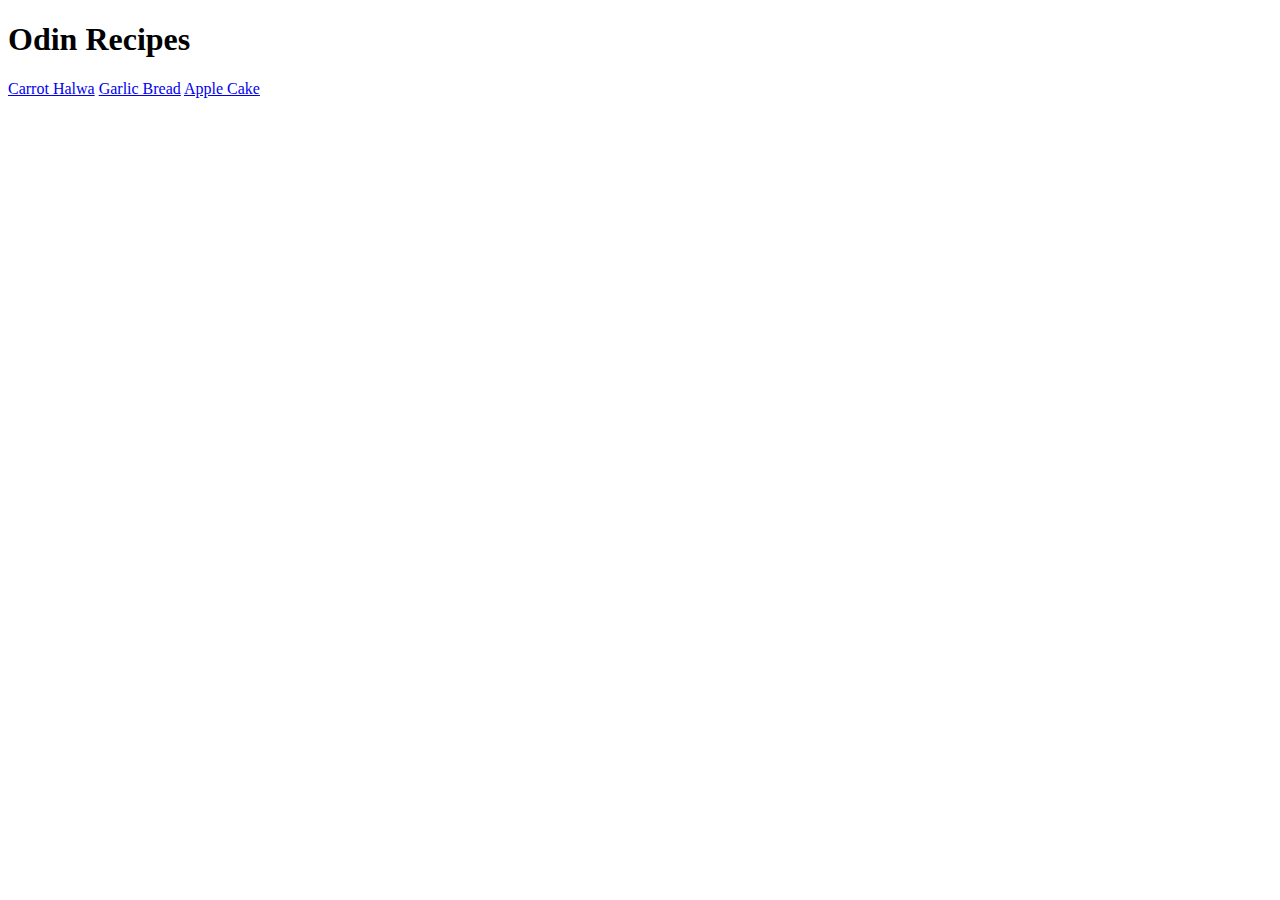
<file: index.html>
<!DOCTYPE html>
<html lang="en">
    <head>
        <meta charset="utf-8">
        <title></title>
    </head>
    <body>
        <h1>Odin Recipes</h1>
        <a href="recipes/carrot-halwa.html">Carrot Halwa</a>
        <a href="recipes/garlic-bread.html">Garlic Bread</a>
        <a href="recipes/apple-cake.html">Apple Cake</a>

    </body>
</html>
</file>
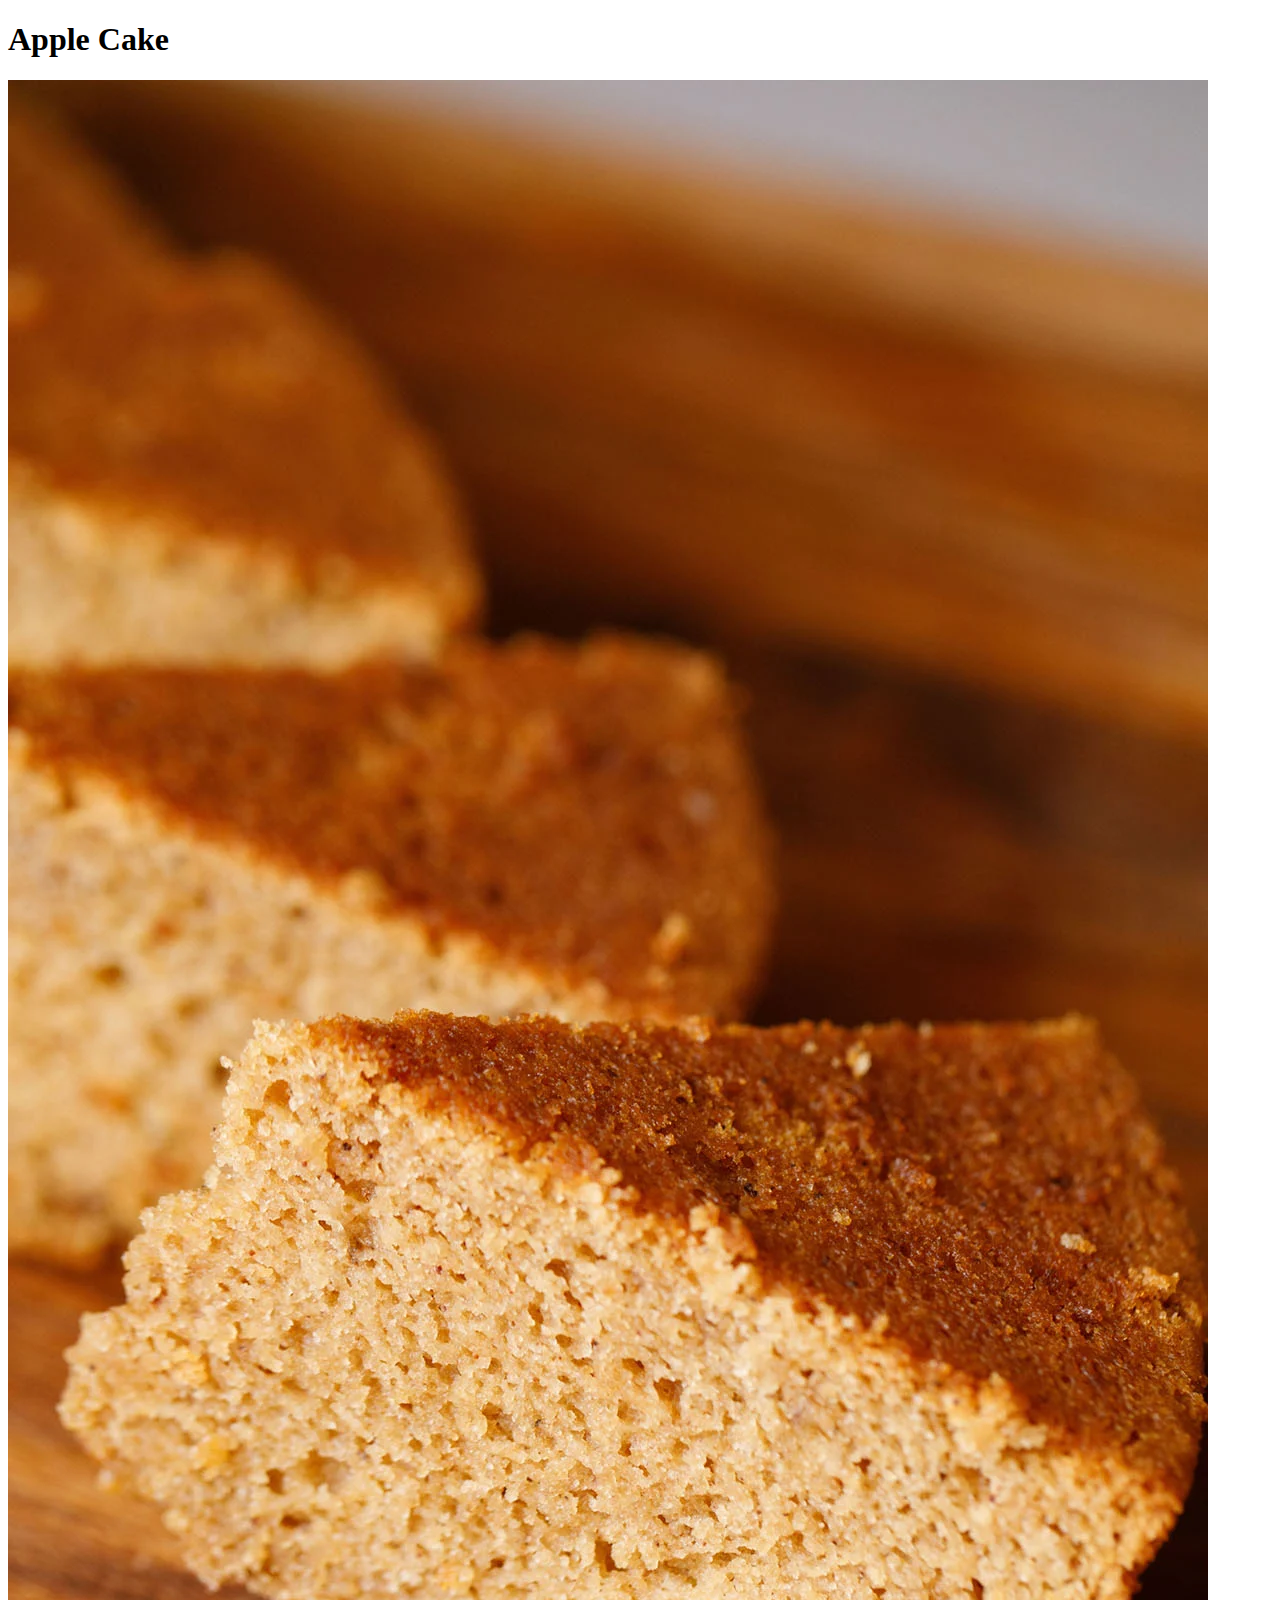
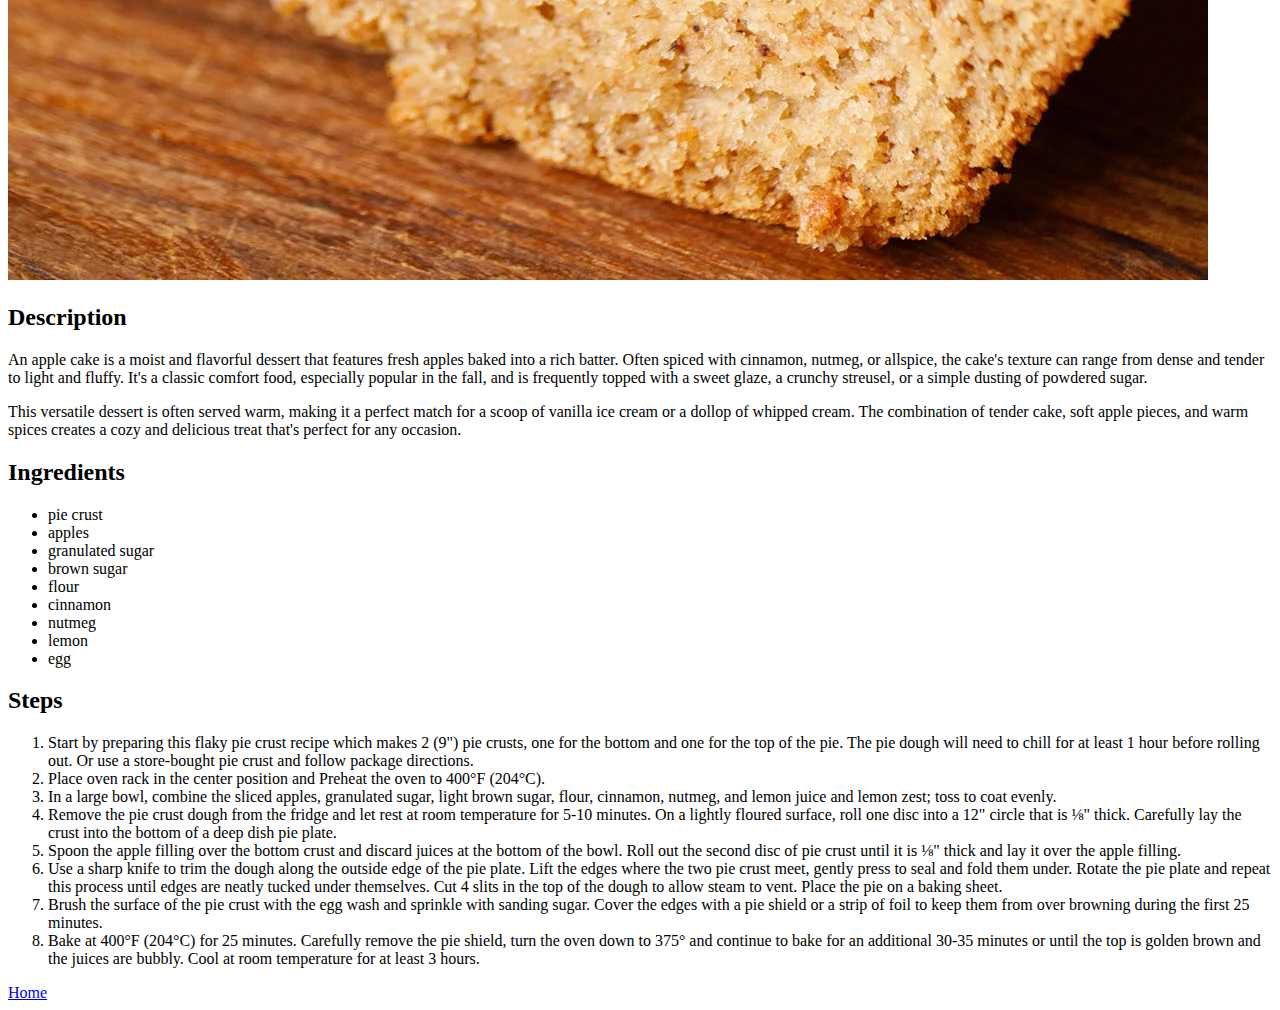
<file: recipes/apple-cake.html>
<!DOCTYPE html>
<html lang="en">
    <head>
        <meta charset="utf-8">
        <title></title>
    </head>

    <body>
        <h1>Apple Cake</h1>
        <img src="../images/apple-cake.jpg">
        <h2>Description</h2>
        <p>
            An apple cake is a moist and flavorful dessert that features fresh apples baked into a rich batter. Often spiced with cinnamon, nutmeg, or allspice, the cake's texture can range from dense and tender to light and fluffy. It's a classic comfort food, especially popular in the fall, and is frequently topped with a sweet glaze, a crunchy streusel, or a simple dusting of powdered sugar.
        </p>

        <p>
            This versatile dessert is often served warm, making it a perfect match for a scoop of vanilla ice cream or a dollop of whipped cream. The combination of tender cake, soft apple pieces, and warm spices creates a cozy and delicious treat that's perfect for any occasion.
        </p>

        <h2>Ingredients</h2>
        <ul>
            <li>pie crust</li>
            <li>apples</li>
            <li>granulated sugar</li>
            <li>brown sugar</li>
            <li>flour</li>
            <li>cinnamon</li>
            <li>nutmeg</li>
            <li>lemon</li>
            <li>egg</li>
        </ul>

        <h2>Steps</h2>
        <ol>
            <li>Start by preparing this flaky pie crust recipe which makes 2 (9") pie crusts, one for the bottom and one for the top of the pie. The pie dough will need to chill for at least 1 hour before rolling out. Or use a store-bought pie crust and follow package directions.</li>
            <li>Place oven rack in the center position and Preheat the oven to 400°F (204°C).</li>
            <li>In a large bowl, combine the sliced apples, granulated sugar, light brown sugar, flour, cinnamon, nutmeg, and lemon juice and lemon zest; toss to coat evenly.</li>
            <li>Remove the pie crust dough from the fridge and let rest at room temperature for 5-10 minutes. On a lightly floured surface, roll one disc into a 12" circle that is ⅛" thick. Carefully lay the crust into the bottom of a deep dish pie plate.</li>
            <li>Spoon the apple filling over the bottom crust and discard juices at the bottom of the bowl. Roll out the second disc of pie crust until it is ⅛" thick and lay it over the apple filling.</li>
            <li>Use a sharp knife to trim the dough along the outside edge of the pie plate. Lift the edges where the two pie crust meet, gently press to seal and fold them under. Rotate the pie plate and repeat this process until edges are neatly tucked under themselves. Cut 4 slits in the top of the dough to allow steam to vent. Place the pie on a baking sheet.</li>
            <li>Brush the surface of the pie crust with the egg wash and sprinkle with sanding sugar. Cover the edges with a pie shield or a strip of foil to keep them from over browning during the first 25 minutes.</li>
            <li>Bake at 400°F (204°C) for 25 minutes. Carefully remove the pie shield, turn the oven down to 375° and continue to bake for an additional 30-35 minutes or until the top is golden brown and the juices are bubbly. Cool at room temperature for at least 3 hours.</li>
        </ol>

        <a href="../index.html">Home</a>
    </body>


</html>
</file>
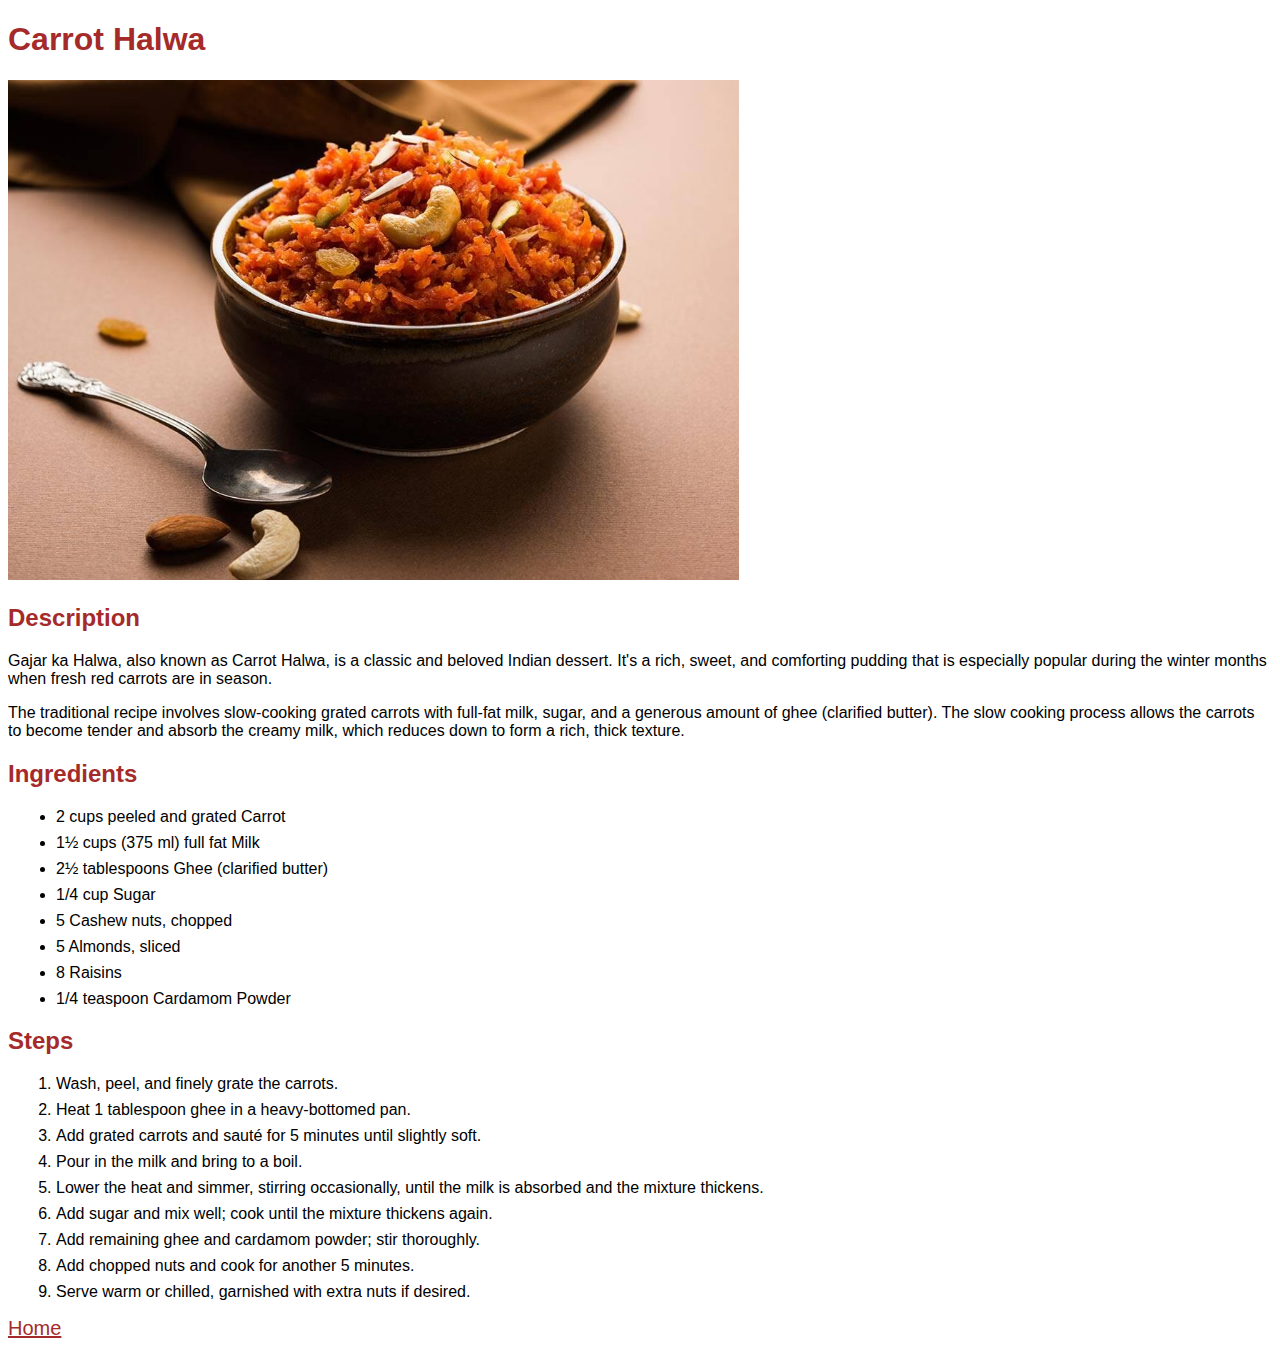
<file: recipes/carrot-halwa.html>
<!DOCTYPE html>
<html lang="en">
    <head>
        <meta charset="utf-8">
        <title>Carrot Halwa</title>
        <link rel="stylesheet" href="carrot-halwa.css">
    </head>

    <body>
        <h1>Carrot Halwa</h1>
        <img src="../images/carrot-halwa.jpg">
        <h2>Description</h2>
        <p>
            Gajar ka Halwa, also known as Carrot Halwa, is a classic and beloved Indian dessert. It's a rich, sweet, and comforting pudding that is especially popular during the winter months when fresh red carrots are in season.
        </p>
        <p>
            The traditional recipe involves slow-cooking grated carrots with full-fat milk, sugar, and a generous amount of ghee (clarified butter). The slow cooking process allows the carrots to become tender and absorb the creamy milk, which reduces down to form a rich, thick texture.
        </p>
        <h2>Ingredients</h2>
        <ul>
            <li>2 cups peeled and grated Carrot</li>
            <li>1½ cups (375 ml) full fat Milk</li>
            <li>2½ tablespoons Ghee (clarified butter)</li>
            <li>1/4 cup Sugar</li>
            <li>5 Cashew nuts, chopped</li>
            <li>5 Almonds, sliced</li>
            <li>8 Raisins</li>
            <li>1/4 teaspoon Cardamom Powder</li>
        </ul>

        <h2>Steps</h2>
        <ol>
            <li>Wash, peel, and finely grate the carrots.</li>
            <li>Heat 1 tablespoon ghee in a heavy-bottomed pan.</li>
            <li>Add grated carrots and sauté for 5 minutes until slightly soft.</li>
            <li>Pour in the milk and bring to a boil.</li>
            <li>Lower the heat and simmer, stirring occasionally, until the milk is absorbed and the mixture thickens.</li>
            <li>Add sugar and mix well; cook until the mixture thickens again.</li>
            <li>Add remaining ghee and cardamom powder; stir thoroughly.</li>
            <li>Add chopped nuts and cook for another 5 minutes.</li>
            <li>Serve warm or chilled, garnished with extra nuts if desired.</li>
        </ol>

        <a href="../index.html">Home</a>

    </body>


</html>
</file>
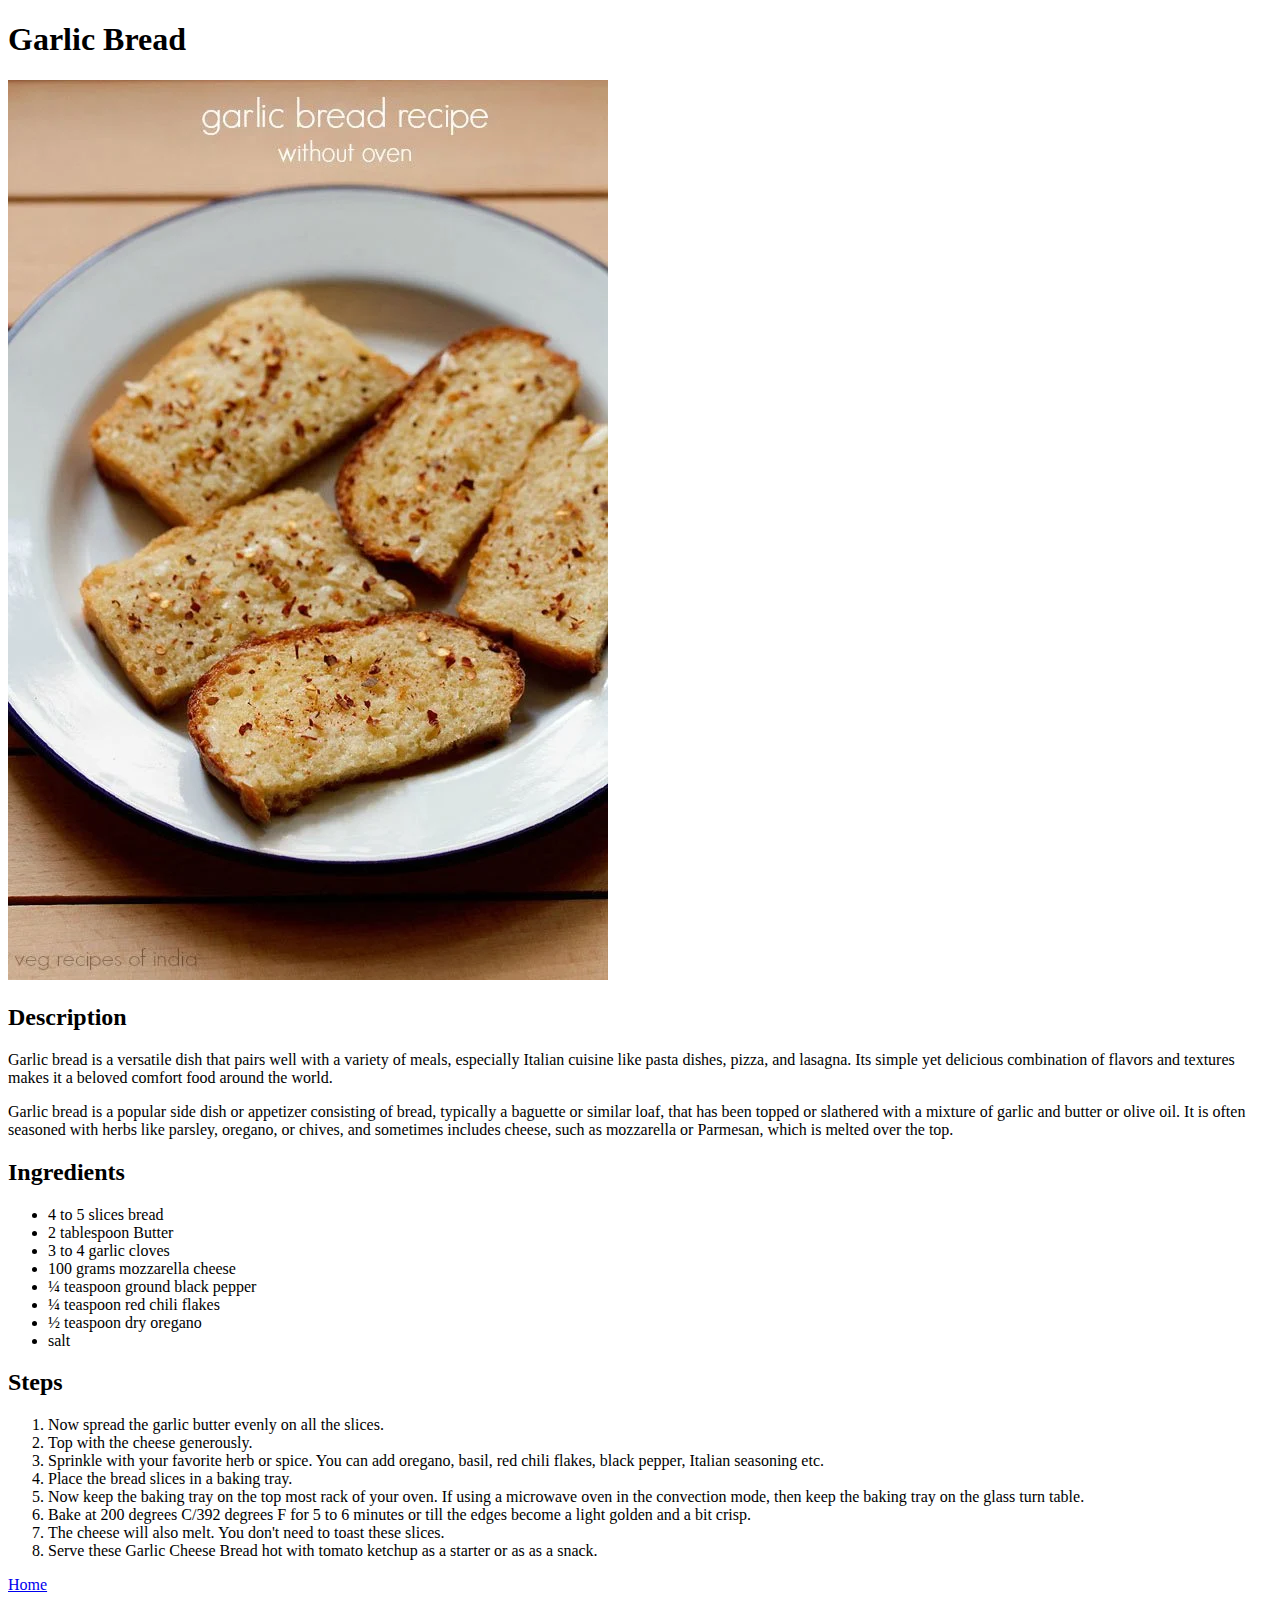
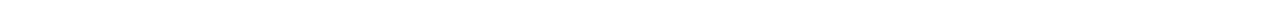
<file: recipes/garlic-bread.html>
<!DOCTYPE html>
<html lang="en">
    <head>
        <meta charset="utf-8">
        <title></title>
    </head>

    <body>
        <h1>Garlic Bread</h1>
        <img src="../images/garlic-bread.jpg">
        <h2>Description</h2>
        <p>
            Garlic bread is a versatile dish that pairs well with a variety of meals, especially Italian cuisine like pasta dishes, pizza, and lasagna. Its simple yet delicious combination of flavors and textures makes it a beloved comfort food around the world.
        </p>

        <p>
            Garlic bread is a popular side dish or appetizer consisting of bread, typically a baguette or similar loaf, that has been topped or slathered with a mixture of garlic and butter or olive oil. It is often seasoned with herbs like parsley, oregano, or chives, and sometimes includes cheese, such as mozzarella or Parmesan, which is melted over the top.
        </p>

        <h2>Ingredients</h2>
        <ul>
            <li>4 to 5 slices bread</li>
            <li>2 tablespoon Butter</li>
            <li>3 to 4 garlic cloves</li>
            <li>100 grams mozzarella cheese</li>
            <li>¼ teaspoon ground black pepper</li>
            <li>¼ teaspoon red chili flakes</li>
            <li>½ teaspoon dry oregano</li>
            <li>salt</li>
        </ul>

        <h2>Steps</h2>
        <ol>
            <li>Now spread the garlic butter evenly on all the slices.</li>
            <li>Top with the cheese generously.</li>
            <li>Sprinkle with your favorite herb or spice. You can add oregano, basil, red chili flakes, black pepper, Italian seasoning etc.</li>
            <li>Place the bread slices in a baking tray.</li>
            <li>Now keep the baking tray on the top most rack of your oven. If using a microwave oven in the convection mode, then keep the baking tray on the glass turn table.</li>
            <li>Bake at 200 degrees C/392 degrees F for 5 to 6 minutes or till the edges become a light golden and a bit crisp. </li>
            <li>The cheese will also melt. You don't need to toast these slices.</li>
            <li>Serve these Garlic Cheese Bread hot with tomato ketchup as a starter or as as a snack.</li>
        </ol>

        <a href="../index.html">Home</a>

    </body>

</html>
</file>
<file: recipes/carrot-halwa.css>
* {
    font-family: Verdana, Geneva, Tahoma, sans-serif;
}

h1, h2 {
    color: brown;
}

img {
    height: 500px;
    width: auto;
}

li {
    margin: 8px;
}

a {
    color: brown;
    font-size: 20px;
}
</file>
